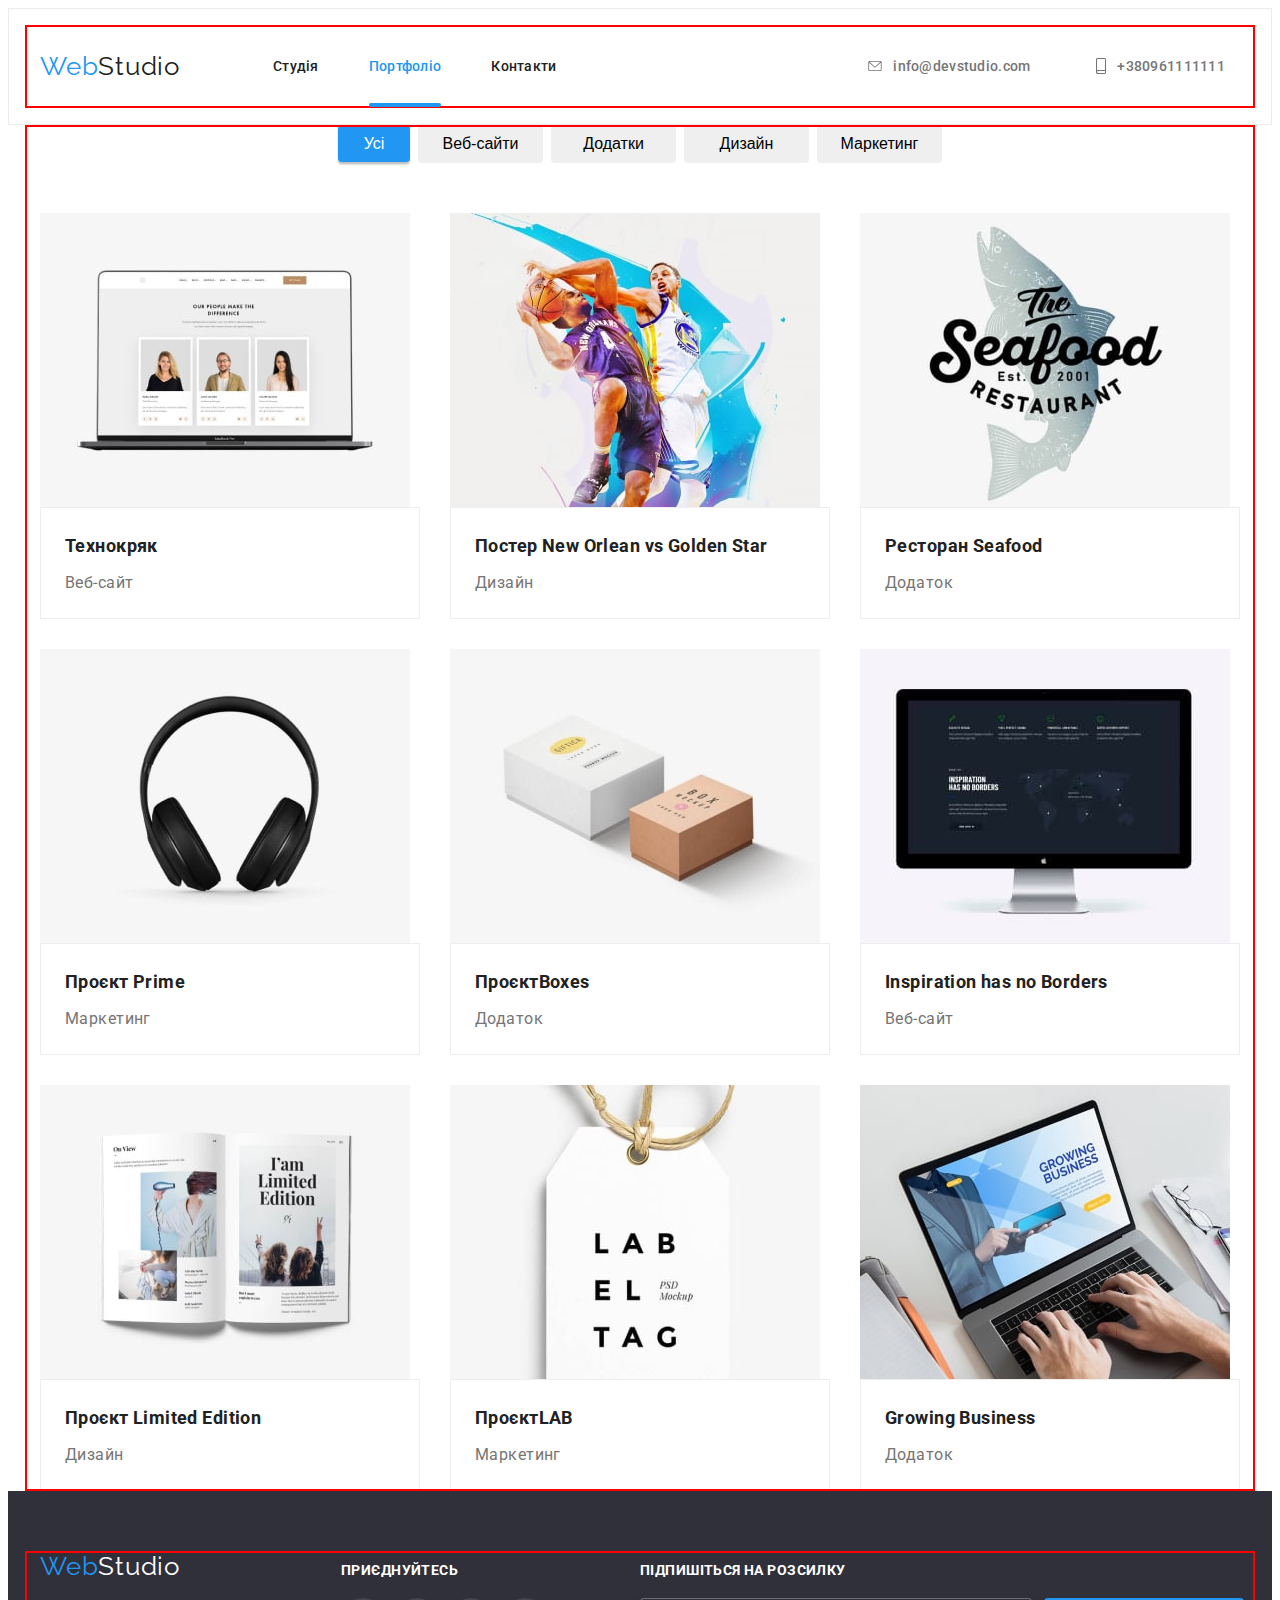
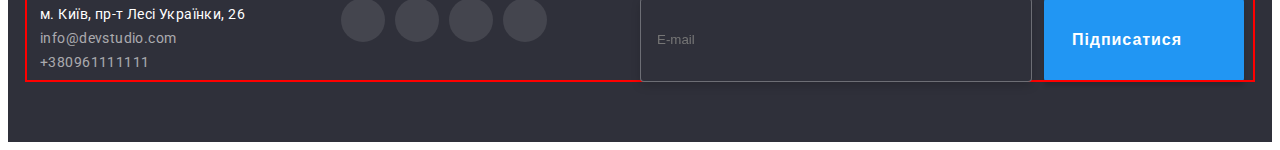
<file: portfolio.html>
<!DOCTYPE html>
<html lang="en">
<head>
   <meta charset="UTF-8">
   <meta http-equiv="X-UA-Compatible" content="IE=edge">
   <meta name="viewport" content="width=device-width, initial-scale=1.0">
   <title>Портфоліо</title>
<!--fint famaly-->
   <link rel="preconnect" href="https://fonts.googleapis.com">
<link rel="preconnect" href="https://fonts.gstatic.com" crossorigin>
<link href="https://fonts.googleapis.com/css2?family=Raleway:wght@700&family=Roboto:wght@400;500;700;900&display=swap" rel="stylesheet">

<!--normalize-->
<link rel="stylesheet" href="https://cdnjs.cloudflare.com/ajax/libs/modern-normalize/1.1.0/modern-normalize.min.css" integrity="sha512-wpPYUAdjBVSE4KJnH1VR1HeZfpl1ub8YT/NKx4PuQ5NmX2tKuGu6U/JRp5y+Y8XG2tV+wKQpNHVUX03MfMFn9Q==" crossorigin="anonymous"
referrerpolicy="no-referrer"/>

 <!--custom style-->
 <link rel="stylesheet" href="./css/main.min.css">


</head>
<body>
<!--Шапка сайту-->
<header class="header">
  <div class="header__container container">

    <!--Навігація-->
    <nav class="nav">
      <a class="logo link" href="./index.html">Web<span class="logo__img">Studio</span></a>
      <ul class="nav__list list">
        <li class="nav__item">
          <a href="./index.html" class="nav__link link ">Студія</a>
        </li>

        <li class="nav__item">
          <a href="./portfolio.html" class="nav__link link nav__link--current">Портфоліо</a>
        </li>

        <li class="nav__item">
          <a href="./index.html" class="nav__link link">Контакти</a>
        </li>
      </ul>
    </nav>

    <!--Шапка контакти-->
    <ul class="header__group list">
      <li class="header-link">
        <a class="header__contact link" href="mailto:info@devstudio.com">
          <svg class="header--icon" width="16" height="10">
            <use href="./img/icons.svg#icon-mail"></use>
          </svg>
          info@devstudio.com</a>
      </li>
      <li>
        <a class="header__contact link" href="tel:+380961111111">
          <svg class="header--icon" width="12" height="16">
              <use href="./img/icons.svg#icon-smartphone"></use>
            </svg>
          +380961111111</a>
      </li>
    </ul>
  </div>
</header>

<main>
  <!--Фільтри-->
  <section class="section">
    <div class="container">
      <ul class="list-filters list ">
        <li class="button-filters">
          <button type="button" class="button active-btn">Усі </button></li>
        <li class="button-filters">
          <button type="button" class="button">Веб-сайти</button></li>
        <li class="button-filters">
          <button type="button" class="button">Додатки</button></li>
        <li class="button-filters">
          <button type="button" class="button">Дизайн</button></li>
        <li class="button-filters">
          <button type="button" class="button">Маркетинг</button></li>
      </ul>


   <ul class="list card-set">
    <li class="card-set-item portfolio-item">
      <div class="overlay-thumb">
      <img src="./img/tehnokrak.jpg" alt="Портфоліо">
      <div class="overlay-port">
        <p class="overlay-title">
          Ресурс пропонує комплексні пропозиції з різним рівнем функціоналу та сервісів. Все це дозволить відвідувачу отримати вичерпні відомості про компанію чи приватну особу.
        </p>
      </div>
    </div>
      <div class="portfolio-wrapper">
      <h2 class="title-portfolio">Технокряк</h2>
      <p class="portfolio-description">Веб-сайт</p>
      </div>


    <li class="card-set-item portfolio-item">
      <div class="overlay-thumb">
      <img src="./img/New.jpg"    alt="Портфоліо">
      <div class="overlay-port">
        <p class="overlay-title">
          Ресурс пропонує комплексні пропозиції з різним рівнем функціоналу та сервісів. Все це дозволить відвідувачу отримати вичерпні відомості про компанію чи приватну особу.
        </p>
      </div>
    </div>
      <div class="portfolio-wrapper">
         <h2 class="title-portfolio">Постер <span lang="en">New Orlean vs Golden Star</span></h2>
      <p class="portfolio-description">Дизайн </p>
    </div>
    </li>

    <li class="card-set-item portfolio-item">
       <div class="overlay-thumb">
      <img src="./img/Seafood.jpg"  alt="Портфоліо">
      <div class="overlay-port">
        <p class="overlay-title">
          Ресурс пропонує комплексні пропозиції з різним рівнем функціоналу та сервісів. Все це дозволить відвідувачу отримати вичерпні відомості про компанію чи приватну особу.
        </p>
      </div>
    </div>
      <div class="portfolio-wrapper">
      <h2 class="title-portfolio">Ресторан  <span lang="en">Seafood</span></h2>
      <p class="portfolio-description">Додаток </p>
    </div>
    </li>
    <li class="card-set-item portfolio-item">
       <div class="overlay-thumb">
      <img src="./img/Prime.jpg"
      alt="Портфоліо">
      <div class="overlay-port">
        <p class="overlay-title">
          Ресурс пропонує комплексні пропозиції з різним рівнем функціоналу та сервісів. Все це дозволить відвідувачу отримати вичерпні відомості про компанію чи приватну особу.
        </p>
      </div>
    </div>
      <div class="portfolio-wrapper">
      <h2 class="title-portfolio">Проєкт  <span lang="en">Prime</span></h2>
      <p class="portfolio-description">Маркетинг</p>
    </div>
    </li>
    <li class="card-set-item portfolio-item">
       <div class="overlay-thumb">
      <img src="./img/Boxesjpg.jpg" alt="Портфоліо">
      <div class="overlay-port">
        <p class="overlay-title">
          Ресурс пропонує комплексні пропозиції з різним рівнем функціоналу та сервісів. Все це дозволить відвідувачу отримати вичерпні відомості про компанію чи приватну особу.
        </p>
      </div>
    </div>
      <div class="portfolio-wrapper">
      <h2 class="title-portfolio">Проєкт<span lang="en">Boxes</span></h2>
      <p class="portfolio-description">Додаток</p>
    </div>
    </li>
    <li class="card-set-item portfolio-item">
       <div class="overlay-thumb">
      <img src="./img/Borders5.jpg" alt="Портфоліо">
      <div class="overlay-port">
        <p class="overlay-title">
          Ресурс пропонує комплексні пропозиції з різним рівнем функціоналу та сервісів. Все це дозволить відвідувачу отримати вичерпні відомості про компанію чи приватну особу.
        </p>
      </div>
    </div>
      <div class="portfolio-wrapper">
      <h2 class="title-portfolio"><span lang="en">Inspiration has no Borders</span></h2>
      <p class="portfolio-description">Веб-сайт</p>
    </div>
    </li>
    <li class="card-set-item portfolio-item">
       <div class="overlay-thumb">
      <img src="./img/LimitedEdition.jpg" alt="Портфоліо">
      <div class="overlay-port">
        <p class="overlay-title">
          Ресурс пропонує комплексні пропозиції з різним рівнем функціоналу та сервісів. Все це дозволить відвідувачу отримати вичерпні відомості про компанію чи приватну особу.
        </p>
      </div>
    </div>
      <div class="portfolio-wrapper">
      <h2 class="title-portfolio">Проєкт<span lang="en"> Limited Edition</span></h2>
      <p class="portfolio-description">Дизайн</p>
    </div>
    </li>
    <li class="card-set-item portfolio-item">
       <div class="overlay-thumb">
      <img src="./img/LAB-min.jpg" alt="Портфоліо">
      <div class="overlay-port">
        <p class="overlay-title">
          Ресурс пропонує комплексні пропозиції з різним рівнем функціоналу та сервісів. Все це дозволить відвідувачу отримати вичерпні відомості про компанію чи приватну особу.
        </p>
      </div>
    </div>
      <div class="portfolio-wrapper">
      <h2 class="title-portfolio">Проєкт<span lang="en">LAB</span></h2>
      <p class="portfolio-description">Маркетинг</p>
    </div>
    </li>
    <li class="card-set-item portfolio-item">
       <div class="overlay-thumb">
      <img src="./img/GrowingBusiness.jpg" alt="Портфоліо">
      <div class="overlay-port">
        <p class="overlay-title">
          Ресурс пропонує комплексні пропозиції з різним рівнем функціоналу та сервісів. Все це дозволить відвідувачу отримати вичерпні відомості про компанію чи приватну особу.
        </p>
      </div>
    </div>
      <div class="portfolio-wrapper">
      <h2 class="title-portfolio"><span lang="en">Growing Business</span></h2>
      <p class="portfolio-description">Додаток</p>
    </div>
    </li>
   </ul>
 </div>
  </section>
</main>
<!--Підвал-->
 <footer class="footer">
  <div class="container footer__container">
    <div class="footer__address">
      <a class="footer__logo link" href="./index.html">Web<span class="footer__logo--span">Studio</span></a>
      <address  class="footer__address address">
        <ul class="address__list list">
          <li>
            <a href="https://goo.gl/maps/yUURAm4yrq9FxePc8" target="_blank"
              class="footer__link link">м. Київ, пр-т Лесі Українки, 26</a
            >
          </li>
           <li>
          <a class="footer__address-cont link" href="mailto:info@devstudio.com">info@devstudio.com</a>
        </li>
        <li>
          <a class="footer__address-cont link" href="tel:+380961111111">+380961111111</a>
        </li>
        </ul>
      </address>
    </div>
      <div class="footer__socials">
         <p class="footer__title">ПРИЄДНУЙТЕСЬ</p>
        <ul class="socials__footer--dark list">

          <li class="socials__item--dark">
            <a class="socials__link--dark link"
            href="https://www.instagram.com/"
            target="_blank" rel="noopener noreferrer"
            aria-label="Instagram icon">
            <svg class="socials__icon--dark" width="20" height="20">
              <use href="./img/icons.svg#icon-instagram"></use>
            </svg>
          </a>
          </li>
          <li class="socials__item--dark">
            <a class="socials__link--dark link"
            href="https://www.twitter.com/"
            target="_blank" rel="noopener noreferrer"
            aria-label="Twitter icon">
            <svg class="socials__icon--dark" width="20" height="20">
              <use href="./img/icons.svg#icon-twitter"></use>
            </svg>
          </a>
          </li>
          <li class="socials__item--dark">
            <a class="socials__link--dark link"
            href="https://www.facebook.com/"
            target="_blank" rel="noopener noreferrer"
            aria-label="Facebook icon">
            <svg class="socials__icon" width="20" height="20">
              <use href="./img/icons.svg#icon-facebook"></use>
            </svg>
          </a>
          </li>
          <li class="socials__item--dark">
            <a class="socials__link--dark link"
            href="https://www.linkedin.com/"
            target="_blank" rel="noopener noreferrer"
            aria-label="Linkedin icon">
            <svg class="socials__icon" width="20" height="20">
              <use href="./img/icons.svg#icon-linkedin"></use>
            </svg>
          </a>
          </li>
        </ul>
      </div>
 <div class="footer__form">
      <p class="footer__title">Підпишіться на розсилку</p>
      <form class="footer__form-mailing" name="mailing_list" action="">
        <label for="">
        <input class="footer__input" type="email" required placeholder="E-mail">
      </label>
        <button class="footer__button" type="submit"> Підписатися
          <svg class="footer__icon" width="24" height="24">
            <use href="./img/icons.svg#icon-send"></use>
          </svg>

        </button>

      </form>


    </div>


    </div>


    </footer>
</body>
</html>
</file>
<file: css/main.min.css>
:root{--main-title-color: #ffffff;--background-main-color: #ffffff;--sacondary-title-color: #212121;--text-title-color: #757575;--accent-color: #2196f3;--items: 3;--btn-radius: 25px;--indent: 30px;--items: 3;--header-idx: 10;--modal-idx: 100;--menu-idx: 1000;--anim-fast: 300ms ease-out;--anim-slow: 800ms ease}.visually-hidden{position:absolute;width:1px;height:1px;margin:-1px;border:0;padding:0;white-space:nowrap;-webkit-clip-path:inset(100%);clip-path:inset(100%);clip:rect(0 0 0 0);overflow:hidden}.container-clients{padding-top:60px;padding-bottom:60px}@media screen and (min-width: 1200px){.container-clients{padding-top:94px;padding-bottom:94px}}html{scroll-behavior:smooth}body{font-family:"Roboto",sans-serif;font-size:14px;letter-spacing:.03em;background-color:var(--main-title-color);color:var(--sacondary-title-color)}h1,h2,h3,h4,h5,h6,p{margin:0}.list{list-style:none;padding-left:0;margin:0}.link{text-decoration:none;color:inherit}img{display:block;max-width:100%;height:auto}address{font-style:normal}.card-set{display:-webkit-box;display:-ms-flexbox;display:flex;-ms-flex-wrap:wrap;flex-wrap:wrap;gap:var(--indent);-webkit-box-pack:center;-ms-flex-pack:center;justify-content:center;-webkit-box-align:center;-ms-flex-align:center;align-items:center}.card-set-item{-ms-flex-preferred-size:calc((100% - 60px)/3);flex-basis:calc((100% - 60px)/3)}.container{margin-right:auto;margin-left:auto;padding-right:15px;padding-left:15px;outline:2px solid red;outline-offset:-2px}@media screen and (min-width: 480px){.container{width:480px}}@media screen and (min-width: 768px){.container{width:768px}}@media screen and (min-width: 1200px){.container{width:1200px}}.list{list-style:none}.link{text-decoration:none}.title{font-size:36px;line-height:1.1666666667;text-align:center;display:block;margin-bottom:50px}@media screen and (min-width: 440px){.title{font-size:28px}}.logo{font-family:"Raleway";font-size:24px;line-height:1.1923076923;letter-spacing:.03em;color:var(--accent-color);padding-right:93px}@media screen and (min-width: 768px){.logo{font-size:26px}}.logo__img{color:var(--sacondary-title-color)}.nav{display:none}@media(min-width: 768px){.nav{margin-right:auto;-webkit-box-align:center;-ms-flex-align:center;align-items:center;display:-webkit-box;display:-ms-flexbox;display:flex}}@media(min-width: 1200px){.nav{margin-right:auto;-webkit-box-align:center;-ms-flex-align:center;align-items:center;display:-webkit-box;display:-ms-flexbox;display:flex}}.nav__list{display:-webkit-box;display:-ms-flexbox;display:flex;-webkit-box-align:center;-ms-flex-align:center;align-items:center;gap:50px;margin-right:auto}.nav__link{position:relative;bottom:0;display:block;padding-top:32px;padding-bottom:32px;font-weight:500;line-height:1.1428571429;letter-spacing:.02em;color:var(--sacondary-title-color);-webkit-box-align:center;-ms-flex-align:center;align-items:center;-webkit-transition-property:color;transition-property:color;-webkit-transition-duration:250ms;transition-duration:250ms;-webkit-transition-timing-function:cubic-bezier(0.4, 0, 0.2, 1);transition-timing-function:cubic-bezier(0.4, 0, 0.2, 1)}.nav__link:hover,.nav__link:focus,.nav__link--current{color:var(--accent-color)}.nav__link.nav__link--current::after{content:"";position:absolute;left:0;bottom:-1px;width:100%;height:4px;border-radius:2px;background-color:var(--accent-color);-webkit-transition:opacity 250ms,-webkit-transform 250ms;transition:opacity 250ms,-webkit-transform 250ms;transition:transform 250ms,opacity 250ms;transition:transform 250ms,opacity 250ms,-webkit-transform 250ms}.nav__link:hover::after,.nav__link:focus::after{opacity:1}.hero__button{padding:9px 31px;min-width:216px;min-height:50px;font-weight:700;font-size:16px;line-height:1.875;letter-spacing:.06em;color:var(--main-title-color);cursor:pointer;background:var(--accent-color);-webkit-box-shadow:0px 4px 4px rgba(0,0,0,.15);box-shadow:0px 4px 4px rgba(0,0,0,.15);border-radius:4px;border:none;margin-top:30px}.backdrop{position:fixed;top:0;left:0;z-index:100;width:100%;height:100%;background-color:rgba(0,0,0,.2);-webkit-backdrop-filter:blur(1px);backdrop-filter:blur(1px);-webkit-transition:opacity 150ms,liniar,visibility 150ms;transition:opacity 150ms,liniar,visibility 150ms}.backdrop.is-hidden{opacity:0;visibility:hidden;pointer-events:none}.modal{position:absolute;top:50%;left:50%;-webkit-transform:translatex(-50%) translateY(-50%);transform:translatex(-50%) translateY(-50%);width:528px;min-height:581px;padding:40px;background-color:var(--background-main-color);-webkit-box-shadow:0px 1px 3px rgba(0,0,0,.12),0px 1px 1px rgba(0,0,0,.14),0px 2px 1px rgba(0,0,0,.2);box-shadow:0px 1px 3px rgba(0,0,0,.12),0px 1px 1px rgba(0,0,0,.14),0px 2px 1px rgba(0,0,0,.2);border-radius:4px;-webkit-transition:opacity 250ms,-webkit-transform 250ms;transition:opacity 250ms,-webkit-transform 250ms;transition:transform 250ms,opacity 250ms;transition:transform 250ms,opacity 250ms,-webkit-transform 250ms}.backdrop.is-hidden .modal{opacity:0;-webkit-transform:translatex(-50%) translateY(-50%);transform:translatex(-50%) translateY(-50%)}.modal-btn{position:absolute;top:8px;right:8px;width:30px;height:30px;padding:0;display:-webkit-box;display:-ms-flexbox;display:flex;-webkit-box-pack:center;-ms-flex-pack:center;justify-content:center;-webkit-box-align:center;-ms-flex-align:center;align-items:center;border-radius:50%;background:var(--background-main-color);border:1px solid rgba(0,0,0,.1);cursor:pointer}.modal-form-group{margin-bottom:20px}.modal-label{display:block;text-align:center;margin-bottom:12px;font-size:20px;line-height:1.15}.modal-form-label{display:block;font-size:12px;margin-bottom:4px;color:var(--text-title-color)}.modal-form-wraper{position:relative;margin-bottom:10px}.modal-form-field{width:100%;height:41px;padding-left:42px;padding-right:42px;border:1px solid rgba(33,33,33,.2);border-radius:4px;outline:1px solid rgba(0,0,0,0);outline-offset:-1px;-webkit-transition:outline var(--anim-fast);transition:outline var(--anim-fast)}.modal-form-field:focus{outline-color:var(--accent-color)}.modal-form-icon{position:absolute;top:50%;left:10px;-webkit-transform:translateY(-50%);transform:translateY(-50%);-webkit-transition:fill var(--anim-fast);transition:fill var(--anim-fast)}.modal-form-field:focus+.modal-form-icon{fill:var(--accent-color)}.modal-form-message{display:block;width:100%;height:120px;padding:16px 20px;font-size:14px;resize:none;border-radius:4px;border:1px solid rgba(33,33,33,.2);outline:1px solid rgba(0,0,0,0);outline-offset:-1px;-webkit-transition:outline var(--anim-fast);transition:outline var(--anim-fast)}.modal-form-message:focus{outline-color:var(--accent-color)}.modal-form-aqreement{display:-webkit-box;display:-ms-flexbox;display:flex;-webkit-box-pack:center;-ms-flex-pack:center;justify-content:center;-webkit-box-align:center;-ms-flex-align:center;align-items:center;gap:10px;margin-bottom:30px;min-height:24px}.modal-form-aqreement-desc{font-size:14px;-webkit-user-select:none;-moz-user-select:none;-ms-user-select:none;user-select:none}.modal-form-aqreement-link{color:var(--accent-color)}.uncheck{opacity:1;-webkit-transition:250ms;transition:250ms}.modal-form-checkbox:checked+.modal-form-aqreement-icon .uncheck{opacity:0}.check{opacity:0;-webkit-transition:250ms;transition:250ms}.modal-form-checkbox:checked+.modal-form-aqreement-icon .check{opacity:1}.modal-form-btn{display:block;margin:0 auto}.footer__button{display:-webkit-inline-box;display:-ms-inline-flexbox;display:inline-flex;gap:10px;padding:9px 3px;min-width:200px;min-height:50px;font-weight:700;font-size:16px;line-height:1.875;letter-spacing:.06em;color:var(--main-title-color);cursor:pointer;background:var(--accent-color);-webkit-box-shadow:0px 4px 4px rgba(0,0,0,.15);box-shadow:0px 4px 4px rgba(0,0,0,.15);border-radius:4px;border:none;-webkit-box-pack:center;-ms-flex-pack:center;justify-content:center;-webkit-box-align:center;-ms-flex-align:center;align-items:center}.menu{display:-webkit-box;display:-ms-flexbox;display:flex;padding:0;margin:0;list-style:none}@media(max-width: 767px){.menu{display:none}}.menu .link{padding:10px;color:inherit;text-decoration:none}.menu .link:hover,.menu .link:focus{text-decoration:underline}.menu-toggle{min-height:40px;min-width:40px;display:-webkit-box;display:-ms-flexbox;display:flex;-webkit-box-align:center;-ms-flex-align:center;align-items:center;-webkit-box-pack:center;-ms-flex-pack:center;justify-content:center;margin-left:auto;padding:0;background-color:rgba(0,0,0,0);cursor:pointer;border:none;border-radius:50%;outline:none}@media(min-width: 768px){.menu-toggle{display:none}}.menu-toggle:hover,.menu-toggle:focus{background-color:rgba(0,0,0,.1)}.menu-container{position:fixed;top:0;left:0;display:-webkit-box;display:-ms-flexbox;display:flex;-webkit-box-orient:vertical;-webkit-box-direction:normal;-ms-flex-direction:column;flex-direction:column;width:100vw;height:100vh;padding:32px;background-color:#3f51b5;z-index:999;-webkit-transform:translateX(100%);transform:translateX(100%);-webkit-transition:-webkit-transform 250ms ease-in-out;transition:-webkit-transform 250ms ease-in-out;transition:transform 250ms ease-in-out;transition:transform 250ms ease-in-out, -webkit-transform 250ms ease-in-out}.menu-container.is-open{-webkit-transform:translateX(0);transform:translateX(0)}.menu-container .menu-toggle{position:absolute;top:16px;right:16px;color:#fff}.mobile-menu{padding:0;margin:0;list-style:none;margin-bottom:auto}.mobile-menu-link{font-weight:500;font-size:40px;line-height:1.175;letter-spacing:.02em}.current{color:var(#2196F3)}.mobile-menu .link{display:block;padding:10px;color:#fff;text-decoration:none}.mobile-social{display:-webkit-box;display:-ms-flexbox;display:flex;gap:20px}.header__container{display:-webkit-box;display:-ms-flexbox;display:flex;-webkit-box-align:center;-ms-flex-align:center;align-items:center}.header{background-color:var(--background-main-color);border:1px solid #ececec;padding-top:16px;padding-bottom:16px}.header__group{display:none}@media(min-width: 768px){.header__group{display:block}}@media(min-width: 1200px){.header__group{display:-webkit-box;display:-ms-flexbox;display:flex;gap:50px;-webkit-box-align:center;-ms-flex-align:center;align-items:center}}.header__contact{position:relative;bottom:0;display:-webkit-box;display:-ms-flexbox;display:flex;-ms-flex-line-pack:center;align-content:center;font-weight:500;line-height:1.3333333333;letter-spacing:.02em;color:var(--text-title-color);margin-right:auto;gap:10px;-webkit-box-pack:center;-ms-flex-pack:center;justify-content:center;-webkit-box-align:center;-ms-flex-align:center;align-items:center;padding-bottom:10px;padding-right:15px;-webkit-transition-property:color;transition-property:color;-webkit-transition-duration:250ms;transition-duration:250ms;-webkit-transition-timing-function:cubic-bezier(0.4, 0, 0.2, 1);transition-timing-function:cubic-bezier(0.4, 0, 0.2, 1)}@media screen and (min-width: 1200px){.header__contact{padding-bottom:32px;padding-top:32px}}.header__contact:hover,.header__contact:focus{color:#2196f3}.header__contact:hover::after{-webkit-transition:opacity 250ms,-webkit-transform 250ms;transition:opacity 250ms,-webkit-transform 250ms;transition:transform 250ms,opacity 250ms;transition:transform 250ms,opacity 250ms,-webkit-transform 250ms}.header--icon{fill:currentColor}.hero{max-width:1600px;margin:0 auto;background-color:#2f303a;text-align:center;padding-top:200px;padding-bottom:200px;background-repeat:no-repeat;background-position:center;background-size:cover;background-image:-webkit-gradient(linear, left top, left bottom, from(rgba(47, 48, 58, 0.4)), to(rgba(47, 48, 58, 0.4))),url(../img/Img-hero.jpg);background-image:linear-gradient(rgba(47, 48, 58, 0.4), rgba(47, 48, 58, 0.4)),url(../img/Img-hero.jpg)}.hero__title{-webkit-box-align:center;-ms-flex-align:center;align-items:center;font-weight:900;letter-spacing:.06em;text-transform:uppercase;color:var(--main-title-color);margin-left:auto;margin-right:auto;font-size:26px;line-height:1.6153846154;width:360px}@media screen and (min-width: 1200px){.hero__title{font-size:44px;line-height:1.3636363636;width:696px}}@media screen and (min-width: 1200px){.about{padding-bottom:none}}.about__tittle__img{content:"";height:120px;-webkit-box-align:center;-ms-flex-align:center;align-items:center;-webkit-box-pack:center;-ms-flex-pack:center;justify-content:center;background-repeat:no-repeat;background-position:center;background-color:#f5f4fa;border-radius:4px}@media screen and (min-width: 768px){.about__tittle__img{display:-webkit-box;display:-ms-flexbox;display:flex;-ms-flex-wrap:wrap;flex-wrap:wrap;margin-right:30px}}@media screen and (min-width: 1200px){.about__tittle__img{display:-webkit-box;display:-ms-flexbox;display:flex;-ms-flex-wrap:wrap;flex-wrap:wrap;margin-right:30px}}@media screen and (min-width: 768px){.about__tittle{width:50%}}.about__list{-webkit-box-align:center;-ms-flex-align:center;align-items:center}@media screen and (min-width: 768px){.about__list{display:-webkit-box;display:-ms-flexbox;display:flex;-ms-flex-wrap:wrap;flex-wrap:wrap}}@media screen and (min-width: 1200px){.about__list{-ms-flex-wrap:nowrap;flex-wrap:nowrap}}.about__sub-tittle{font-size:14px;line-height:1.1428571429;margin-top:30px;margin-bottom:10px;text-align:center}@media screen and (min-width: 768px){.about__sub-tittle{text-align:left}}.about__description{line-height:24px;color:var(--text-title-color)}.dev-list{display:-webkit-box;display:-ms-flexbox;display:flex;-webkit-box-align:center;-ms-flex-align:center;align-items:center}.dev-item:not(:last-child){margin-right:30px}.dev-item{position:relative}.overlay{position:absolute;bottom:0;padding-top:27px;padding-bottom:27px;width:100%;background:rgba(47,48,58,.8);-webkit-backdrop-filter:blur(2px);backdrop-filter:blur(2px)}.overlay-text{text-transform:uppercase;text-align:center;color:var(--main-title-color);font-weight:700}.team{background-color:#f5f4fa}.team__wrapper{padding-top:30px;padding-bottom:30px;-webkit-box-shadow:0px 1px 3px rgba(0,0,0,.12),0px 1px 1px rgba(0,0,0,.14),0px 2px 1px rgba(0,0,0,.2);box-shadow:0px 1px 3px rgba(0,0,0,.12),0px 1px 1px rgba(0,0,0,.14),0px 2px 1px rgba(0,0,0,.2);border-radius:0px 0px 4px 4px;width:100%}.team--card-set{background:var(--background-main-color)}.team__name{font-weight:500;font-size:16px;line-height:1.1875;text-align:center;margin-bottom:8px}.team__description{font-size:16px;line-height:1.1875;text-align:center;color:var(--text-title-color)}.team__socials{-webkit-box-pack:center;-ms-flex-pack:center;justify-content:center;-webkit-box-align:center;-ms-flex-align:center;align-items:center;gap:10px;margin-top:16px}@media screen and (min-width: 768px){.team__socials{display:-webkit-box;display:-ms-flexbox;display:flex;-ms-flex-wrap:wrap;flex-wrap:wrap;margin-right:30px}}@media screen and (min-width: 1200px){.team__socials{display:-webkit-box;display:-ms-flexbox;display:flex;-ms-flex-wrap:wrap;flex-wrap:wrap;margin-right:30px}}.team__socials-link{display:-webkit-box;display:-ms-flexbox;display:flex;-webkit-box-pack:center;-ms-flex-pack:center;justify-content:center;-webkit-box-align:center;-ms-flex-align:center;align-items:center;width:44px;height:44px;border-radius:50%;background:var(--background-mail-color);fill:#afb1b8;-webkit-transition-property:background-color,fill;transition-property:background-color,fill;-webkit-transition-duration:250ms;transition-duration:250ms;-webkit-transition-timing-function:ease-out;transition-timing-function:ease-out}.team__socials-link:hover,.team__socials-link:focus{background-color:var(--accent-color);fill:var(--main-title-color)}.clients__list{display:-webkit-box;display:-ms-flexbox;display:flex;-webkit-box-align:center;-ms-flex-align:center;align-items:center;gap:30px}.clients__item{width:170px;height:92px}.clients__link{display:-webkit-box;display:-ms-flexbox;display:flex;-webkit-box-pack:center;-ms-flex-pack:center;justify-content:center;-webkit-box-align:center;-ms-flex-align:center;align-items:center;fill:#afb1b8;width:100%;height:100%;border:1px solid #afb1b8;border-radius:4px;-webkit-transition-property:border,fill;transition-property:border,fill;-webkit-transition-duration:250ms;transition-duration:250ms;-webkit-transition-timing-function:cubic-bezier(0.4, 0, 0.2, 1);transition-timing-function:cubic-bezier(0.4, 0, 0.2, 1)}.clients__link:hover,.clients__link:focus{border:1px solid var(--accent-color);fill:var(--accent-color)}.footer{background:#2f303a;padding:60px 0}.footer__container{display:-webkit-box;display:-ms-flexbox;display:flex;-webkit-box-align:baseline;-ms-flex-align:baseline;align-items:baseline}.footer__address{min-width:231px;margin-right:70px}.footer__logo{font-family:"Raleway";font-style:normal;font-size:26px;line-height:1.1923076923;letter-spacing:.03em;color:var(--accent-color)}.footer__logo--span{color:var(--main-title-color)}.address{margin-top:20px}.address-list{display:-webkit-box;display:-ms-flexbox;display:flex;-webkit-box-orient:vertical;-webkit-box-direction:normal;-ms-flex-direction:column;flex-direction:column;gap:9px}.footer__link{line-height:1.7142857143;color:var(--main-title-color);font-style:normal}.footer__address-cont{line-height:1.7142857143;color:rgba(255,255,255,.6);font-style:normal;-webkit-transition-property:color;transition-property:color;-webkit-transition-duration:250ms;transition-duration:250ms;-webkit-transition-timing-function:cubic-bezier(0.4, 0, 0.2, 1);transition-timing-function:cubic-bezier(0.4, 0, 0.2, 1)}.footer__address-cont:hover,.footer__address-cont:focus{color:var(--accent-color)}.socials__footer--dark{display:-webkit-box;display:-ms-flexbox;display:flex;-webkit-box-pack:center;-ms-flex-pack:center;justify-content:center;-webkit-box-align:center;-ms-flex-align:center;align-items:center;gap:10px}.footer__socials{margin-right:93px}.footer__title{text-transform:uppercase}.socials__link--dark{display:-webkit-box;display:-ms-flexbox;display:flex;-webkit-box-pack:center;-ms-flex-pack:center;justify-content:center;-webkit-box-align:center;-ms-flex-align:center;align-items:center;width:44px;height:44px;border-radius:50%;background:rgba(255,255,255,.1);fill:#fff;-webkit-transition-property:background-color;transition-property:background-color;-webkit-transition-duration:250ms;transition-duration:250ms;-webkit-transition-timing-function:cubic-bezier(0.4, 0, 0.2, 1);transition-timing-function:cubic-bezier(0.4, 0, 0.2, 1)}.socials__link--dark:hover,.socials__link--dark:focus{background-color:var(--accent-color)}.footer__title{color:var(--main-title-color);margin-bottom:20px;font-weight:700}.footer__form-mailing{display:-webkit-box;display:-ms-flexbox;display:flex}.footer__input{padding:16px;width:358px;height:50px;margin-right:12px;border-radius:4px;background-color:#2f303a;color:var(--main-title-color);outline:2px solid rgba(0,0,0,0);border:1px solid rgba(255,255,255,.3);-webkit-filter:drop-shadow(0px 4px 4px rgba(0, 0, 0, 0.15));filter:drop-shadow(0px 4px 4px rgba(0, 0, 0, 0.15))}.list-filters{display:-webkit-box;display:-ms-flexbox;display:flex;-webkit-box-pack:center;-ms-flex-pack:center;justify-content:center;-webkit-box-align:center;-ms-flex-align:center;align-items:center;gap:8px;margin-bottom:50px}.button{min-width:125px;min-height:38px;font-size:16px;line-height:1.625;text-align:center;border-style:none;cursor:pointer;border-radius:4px;-webkit-transition-property:background-color,color,-webkit-box-shadow;transition-property:background-color,color,-webkit-box-shadow;transition-property:background-color,color,box-shadow;transition-property:background-color,color,box-shadow,-webkit-box-shadow;-webkit-transition-duration:250ms;transition-duration:250ms;-webkit-transition-timing-function:cubic-bezier(0.4, 0, 0.2, 1);transition-timing-function:cubic-bezier(0.4, 0, 0.2, 1)}.button:hover,.button:focus{background-color:var(--accent-color);color:var(--main-title-color);-webkit-box-shadow:0px 4px 4px rgba(0,0,0,.25);box-shadow:0px 4px 4px rgba(0,0,0,.25)}.active-btn{min-width:72px;min-height:37px;background-color:var(--accent-color);color:var(--main-title-color);-webkit-box-shadow:0px 3px 1px rgba(0,0,0,.1),0px 1px 2px rgba(0,0,0,.08),0px 2px 2px rgba(0,0,0,.12);box-shadow:0px 3px 1px rgba(0,0,0,.1),0px 1px 2px rgba(0,0,0,.08),0px 2px 2px rgba(0,0,0,.12);border-radius:4px}.portfolio-wrapper{border:1px solid #eee;padding:20px 24px}.card-set-item{-webkit-transition-property:-webkit-box-shadow;transition-property:-webkit-box-shadow;transition-property:box-shadow;transition-property:box-shadow, -webkit-box-shadow;-webkit-transition-duration:250ms;transition-duration:250ms;-webkit-transition-timing-function:cubic-bezier(0.4, 0, 0.2, 1);transition-timing-function:cubic-bezier(0.4, 0, 0.2, 1)}.card-set-item:hover,.card-set-item:focus{-webkit-box-shadow:0px 1px 1px rgba(0,0,0,.12),0px 4px 4px rgba(0,0,0,.06),1px 4px 6px rgba(0,0,0,.16);box-shadow:0px 1px 1px rgba(0,0,0,.12),0px 4px 4px rgba(0,0,0,.06),1px 4px 6px rgba(0,0,0,.16)}.overlay-thumb{position:relative;overflow:hidden}.overlay-port{position:absolute;top:0;left:0;-webkit-transform:translateY(100%);transform:translateY(100%);padding-left:20px;padding-right:20px;display:-webkit-box;display:-ms-flexbox;display:flex;-webkit-box-align:center;-ms-flex-align:center;align-items:center;color:var(--main-title-color);width:100%;height:100%;background:rgba(33,150,243,.9);-webkit-backdrop-filter:blur(3px);backdrop-filter:blur(3px);-webkit-transition:-webkit-transform 250ms cubic-bezier(0.4, 0, 0.2, 1);transition:-webkit-transform 250ms cubic-bezier(0.4, 0, 0.2, 1);transition:transform 250ms cubic-bezier(0.4, 0, 0.2, 1);transition:transform 250ms cubic-bezier(0.4, 0, 0.2, 1), -webkit-transform 250ms cubic-bezier(0.4, 0, 0.2, 1);-webkit-user-select:none;-moz-user-select:none;-ms-user-select:none;user-select:none}.portfolio-item:hover .overlay-port{-webkit-transform:translateY(0);transform:translateY(0)}.overlay-title{text-transform:none;text-align:left;font-weight:400;line-height:1.5555555556;font-size:18px;letter-spacing:.03em}.title-portfolio{margin-bottom:4px;font-size:18px;line-height:2}.portfolio-description{font-size:16px;line-height:1.875;color:var(--text-title-color)}/*# sourceMappingURL=main.min.css.map */
</file>
